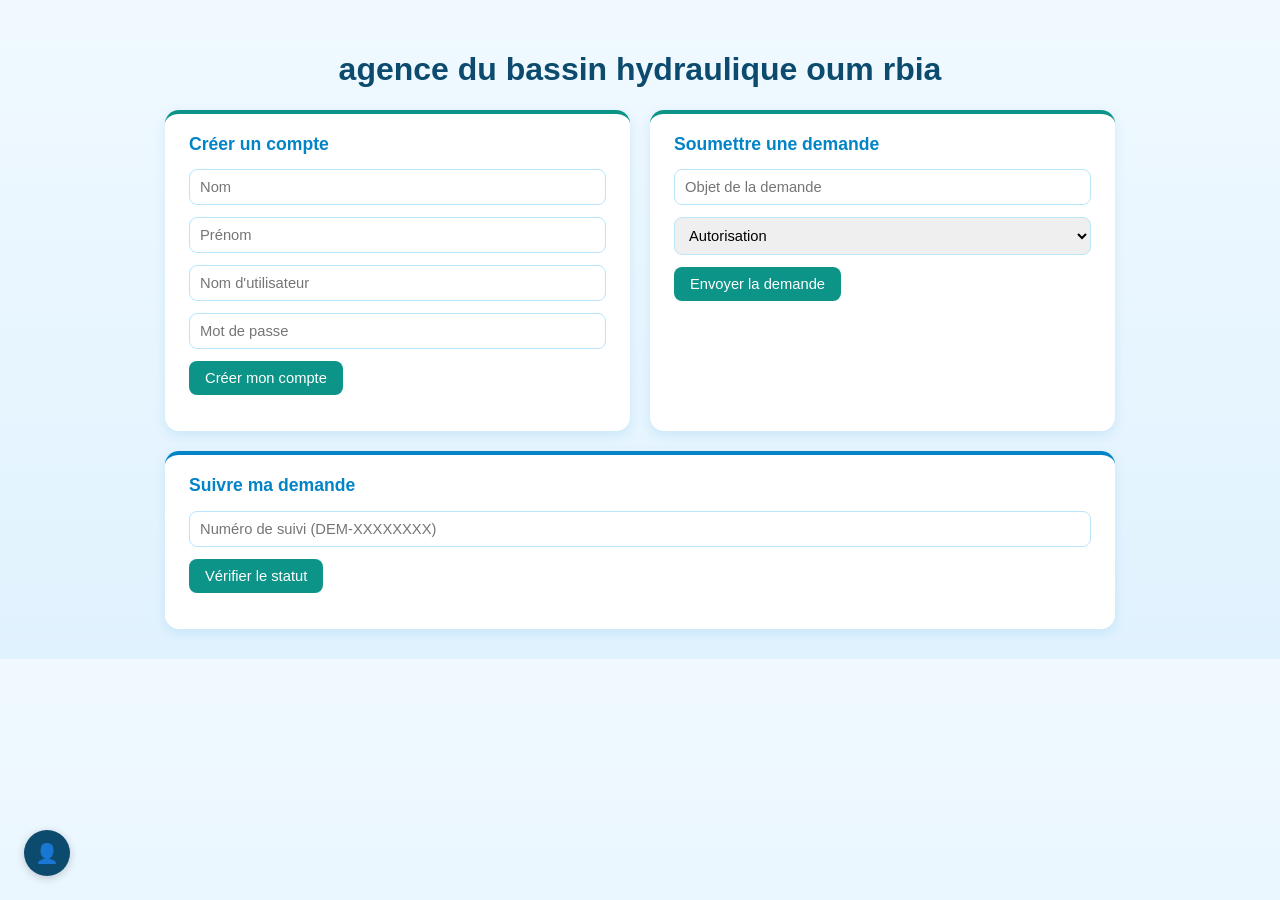
<file: index.html>
<!DOCTYPE html>
<html>
<head>
<meta charset="UTF-8">
<title>agence du bassin hydraulique oum rbia</title>
<link rel="stylesheet" href="style.css">
</head>
<body>
<div class="conteneur">
<h1>agence du bassin hydraulique oum rbia</h1>

<div class="grille-cartes">

  <div class="carte">
    <h2>Créer un compte</h2>
    <input type="text" id="nom" placeholder="Nom">
    <input type="text" id="prenom" placeholder="Prénom">
    <input type="text" id="username" placeholder="Nom d'utilisateur">
    <input type="password" id="password" placeholder="Mot de passe">
    <button onclick="creerCompte()">Créer mon compte</button>
    <p id="statutCompte"></p>
  </div>

  <div class="carte">
    <h2>Soumettre une demande</h2>
    <input type="text" id="objet" placeholder="Objet de la demande">
    <select id="type_demande">
        <option value="autorisation">Autorisation</option>
        <option value="reclamation">Réclamation</option>
    </select>
    <button onclick="envoyerDemande()">Envoyer la demande</button>
    <p id="resultatDemande"></p>
  </div>

  <div class="carte carte-suivi">
    <h2>Suivre ma demande</h2>
    <input type="text" id="numeroSuivi" placeholder="Numéro de suivi (DEM-XXXXXXXX)">
    <button onclick="suivreDemande()">Vérifier le statut</button>
    <p id="resultatSuivi"></p>
  </div>

</div>
</div>

<!-- Bouton rond employé -->
<div class="bouton-rond" onclick="toggleEmploye()">👤</div>
<div class="panneau-employe" id="panneauEmploye">
    <h2 style="font-size:0.95rem;margin-top:0;">Connexion employé</h2>
    <input type="text" id="user" placeholder="Nom d'utilisateur">
    <input type="password" id="pass" placeholder="Mot de passe">
    <button onclick="loginEmploye()">Se connecter</button>
    <p id="statutLogin"></p>
</div>

<script>
function toggleEmploye() {
    document.getElementById("panneauEmploye").classList.toggle("actif");
}

function creerCompte() {
    fetch("http://127.0.0.1:5000/api/citoyen/inscription", {
        method: "POST",
        headers: { "Content-Type": "application/json" },
        credentials: "include",
        body: JSON.stringify({
            nom: document.getElementById("nom").value,
            prenom: document.getElementById("prenom").value,
            username: document.getElementById("username").value,
            password: document.getElementById("password").value
        })
    })
    .then(res => res.json())
    .then(data => { document.getElementById("statutCompte").innerText = data.message; })
    .catch(() => { document.getElementById("statutCompte").innerText = "Erreur de connexion."; });
}

function envoyerDemande() {
    fetch("http://127.0.0.1:5000/api/demandes", {
        method: "POST",
        headers: { "Content-Type": "application/json" },
        credentials: "include",
        body: JSON.stringify({
            objet: document.getElementById("objet").value,
            type_demande: document.getElementById("type_demande").value
        })
    })
    .then(res => res.json())
    .then(data => {
        document.getElementById("resultatDemande").innerText =
            data.numero_suivi ? "Numéro : " + data.numero_suivi : data.message;
    })
    .catch(() => { document.getElementById("resultatDemande").innerText = "Erreur de connexion."; });
}

function suivreDemande() {
    let numero = document.getElementById("numeroSuivi").value;
    fetch("http://127.0.0.1:5000/api/suivi/" + numero)
    .then(res => res.json())
    .then(data => {
        document.getElementById("resultatSuivi").innerText =
            data.statut ? "Statut : " + data.statut : data.message;
    })
    .catch(() => { document.getElementById("resultatSuivi").innerText = "Erreur de connexion."; });
}

function loginEmploye() {
    fetch("http://127.0.0.1:5000/api/login", {
        method: "POST",
        headers: { "Content-Type": "application/json" },
        credentials: "include",
        body: JSON.stringify({
            username: document.getElementById("user").value,
            password: document.getElementById("pass").value
        })
    })
    .then(res => res.json())
    .then(data => {
        document.getElementById("statutLogin").innerText = data.message;
        if (data.message === "Connexion réussie") window.location.href = "/employe.html";
    });
}
</script>
</body>
</html>
</file>
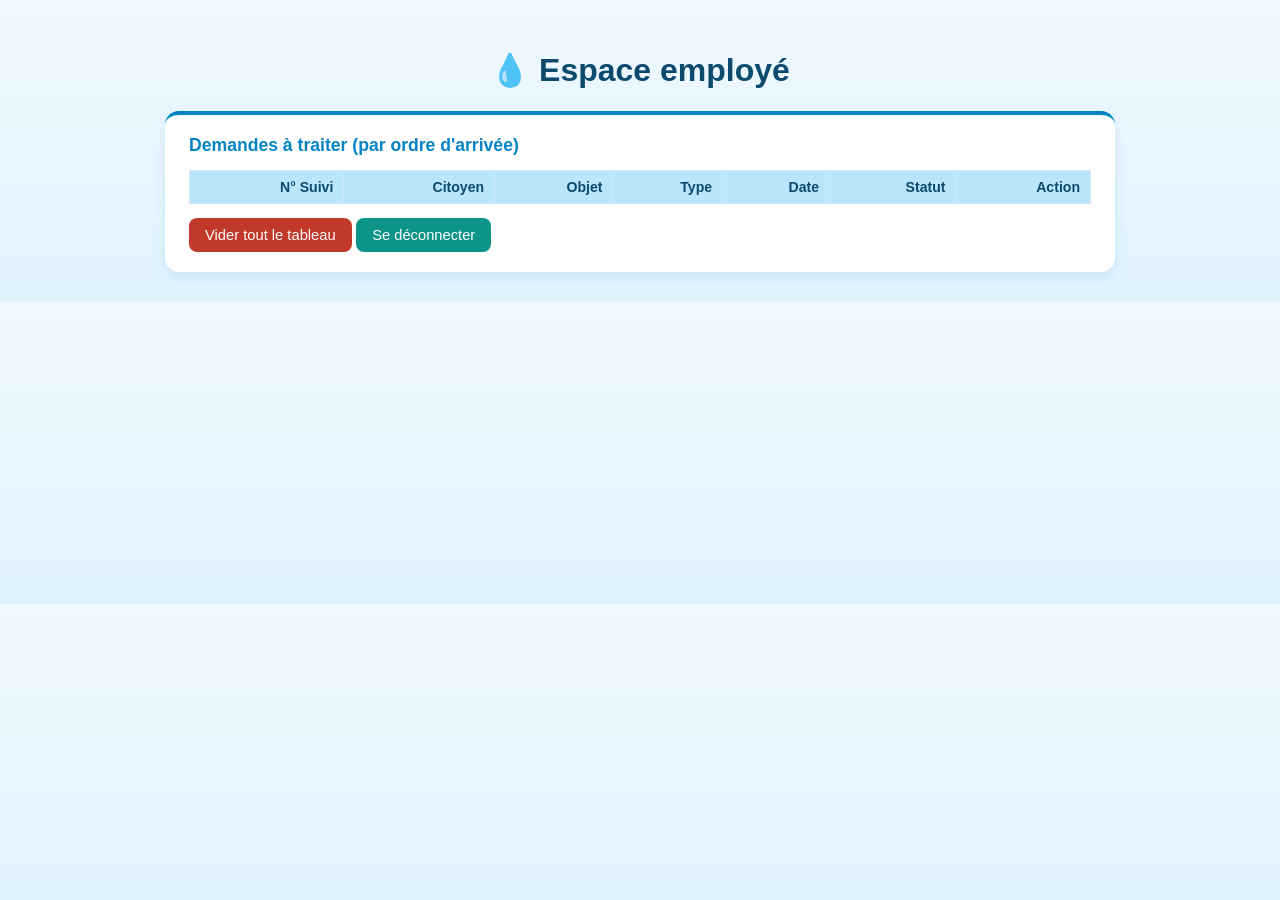
<file: employe.html>
<!DOCTYPE html>
<html>
<head>
<meta charset="UTF-8">
<title>Espace employé</title>
<link rel="stylesheet" href="style.css">
</head>
<body>
<div class="conteneur">
<h1>💧 Espace employé</h1>
<div class="carte carte-suivi">
<h2>Demandes à traiter (par ordre d'arrivée)</h2>
<table id="tableDemandes">
  <tr><th>N° Suivi</th><th>Citoyen</th><th>Objet</th><th>Type</th><th>Date</th><th>Statut</th><th>Action</th></tr>
</table>
<button onclick="viderTableau()" style="background-color:#c0392b;">Vider tout le tableau</button>
<button onclick="deconnexion()" style="margin-top:14px;">Se déconnecter</button>
</div>
</div>

<script>
function charger() {
    fetch("http://127.0.0.1:5000/api/demandes")
    .then(res => res.json())
    .then(data => {
        let table = document.getElementById("tableDemandes");
        table.innerHTML = "<tr><th>N° Suivi</th><th>Citoyen</th><th>Objet</th><th>Type</th><th>Date</th><th>Statut</th><th>Action</th></tr>";
        data.forEach(d => {
            table.innerHTML += `
              <tr>
                <td>${d.numero_suivi || "—"}</td>
                <td>${d.nom || ""} ${d.prenom || ""}</td>
                <td>${d.objet}</td>
                <td>${d.type_demande || "—"}</td>
                <td>${d.date_creation}</td>
                <td>${d.statut}</td>
                <td>
                  <select id="statut-${d.id}">
                    <option value="en cours">en cours</option>
                    <option value="traité">traité</option>
                    <option value="refusé">refusé</option>
                  </select>
                  <button onclick="changerStatut(${d.id})">Modifier</button>
                  <button onclick="supprimerDemande(${d.id})" style="background-color:#c0392b;">Supprimer</button>
                </td>
              </tr>`;
        });
    });
}

function changerStatut(id) {
    let nouveauStatut = document.getElementById("statut-" + id).value;
    fetch(`http://127.0.0.1:5000/api/demandes/${id}`, {
        method: "PUT",
        headers: { "Content-Type": "application/json" },
        credentials: "include",
        body: JSON.stringify({ statut: nouveauStatut })
    })
    .then(res => res.json())
    .then(data => { alert(data.message); charger(); });
}

function supprimerDemande(id) {
    if (!confirm("Supprimer cette demande définitivement ?")) return;
    fetch(`http://127.0.0.1:5000/api/demandes/${id}`, {
        method: "DELETE",
        credentials: "include"
    })
    .then(res => res.json())
    .then(data => { alert(data.message); charger(); });
}

function viderTableau() {
    if (!confirm("Supprimer TOUTES les demandes ? Action irréversible.")) return;
    fetch("http://127.0.0.1:5000/api/demandes", {
        method: "DELETE",
        credentials: "include"
    })
    .then(res => res.json())
    .then(data => { alert(data.message); charger(); });
}

function deconnexion() {
    fetch("http://127.0.0.1:5000/api/logout", { method: "POST", credentials: "include" })
    .then(() => window.location.href = "/index.html");
}

charger();
</script>
</body>
</html>
</file>
<file: style.css>
:root {
    --bleu-fonce: #0c4a6e;
    --bleu-moyen: #0284c7;
    --bleu-clair: #bae6fd;
    --bleu-fond: #f0f9ff;
    --teal: #0d9488;
}

body {
    font-family: 'Segoe UI', Arial, sans-serif;
    background: linear-gradient(180deg, var(--bleu-fond) 0%, #e0f2fe 100%);
    color: var(--bleu-fonce);
    margin: 0;
    padding: 30px 20px;
}

h1 {
    text-align: center;
    color: var(--bleu-fonce);
}

.conteneur {
    max-width: 950px;
    margin: 0 auto;
}

.grille-cartes {
    display: grid;
    grid-template-columns: 1fr 1fr;
    gap: 20px;
    margin-top: 20px;
}

.carte {
    background: white;
    border-radius: 14px;
    padding: 20px 24px;
    box-shadow: 0 4px 12px rgba(2, 132, 199, 0.12);
    border-top: 4px solid var(--teal);
}

.carte h2 {
    color: var(--bleu-moyen);
    margin-top: 0;
    font-size: 1.1rem;
}

.carte-suivi {
    grid-column: span 2;
    border-top-color: var(--bleu-moyen);
}

input, select {
    display: block;
    width: 100%;
    padding: 9px 10px;
    margin: 6px 0 12px;
    border: 1px solid var(--bleu-clair);
    border-radius: 8px;
    font-size: 0.92rem;
    box-sizing: border-box;
}

button {
    padding: 9px 16px;
    background-color: var(--teal);
    color: white;
    border: none;
    border-radius: 8px;
    cursor: pointer;
    font-size: 0.92rem;
}

button:hover {
    background-color: #0f766e;
}

/* Bouton rond employé */
.bouton-rond {
    width: 46px;
    height: 46px;
    border-radius: 50%;
    background-color: var(--bleu-fonce);
    color: white;
    font-size: 1.2rem;
    display: flex;
    align-items: center;
    justify-content: center;
    cursor: pointer;
    position: fixed;
    bottom: 24px;
    left: 24px;
    box-shadow: 0 2px 8px rgba(0,0,0,0.2);
}

.panneau-employe {
    display: none;
    position: fixed;
    bottom: 80px;
    left: 24px;
    background: white;
    padding: 18px;
    border-radius: 12px;
    box-shadow: 0 4px 14px rgba(0,0,0,0.15);
    width: 240px;
}

.panneau-employe.actif {
    display: block;
}

table {
    border-collapse: collapse;
    width: 100%;
    margin-top: 10px;
    background: white;
}

th {
    background-color: var(--bleu-clair);
    color: var(--bleu-fonce);
}

th, td {
    border: 1px solid #d0e8f5;
    padding: 8px 10px;
    text-align: right;
    font-size: 0.88rem;
}

p { font-weight: bold; color: var(--teal); }

@media (max-width: 650px) {
    .grille-cartes { grid-template-columns: 1fr; }
    .carte-suivi { grid-column: span 1; }
}
</file>
